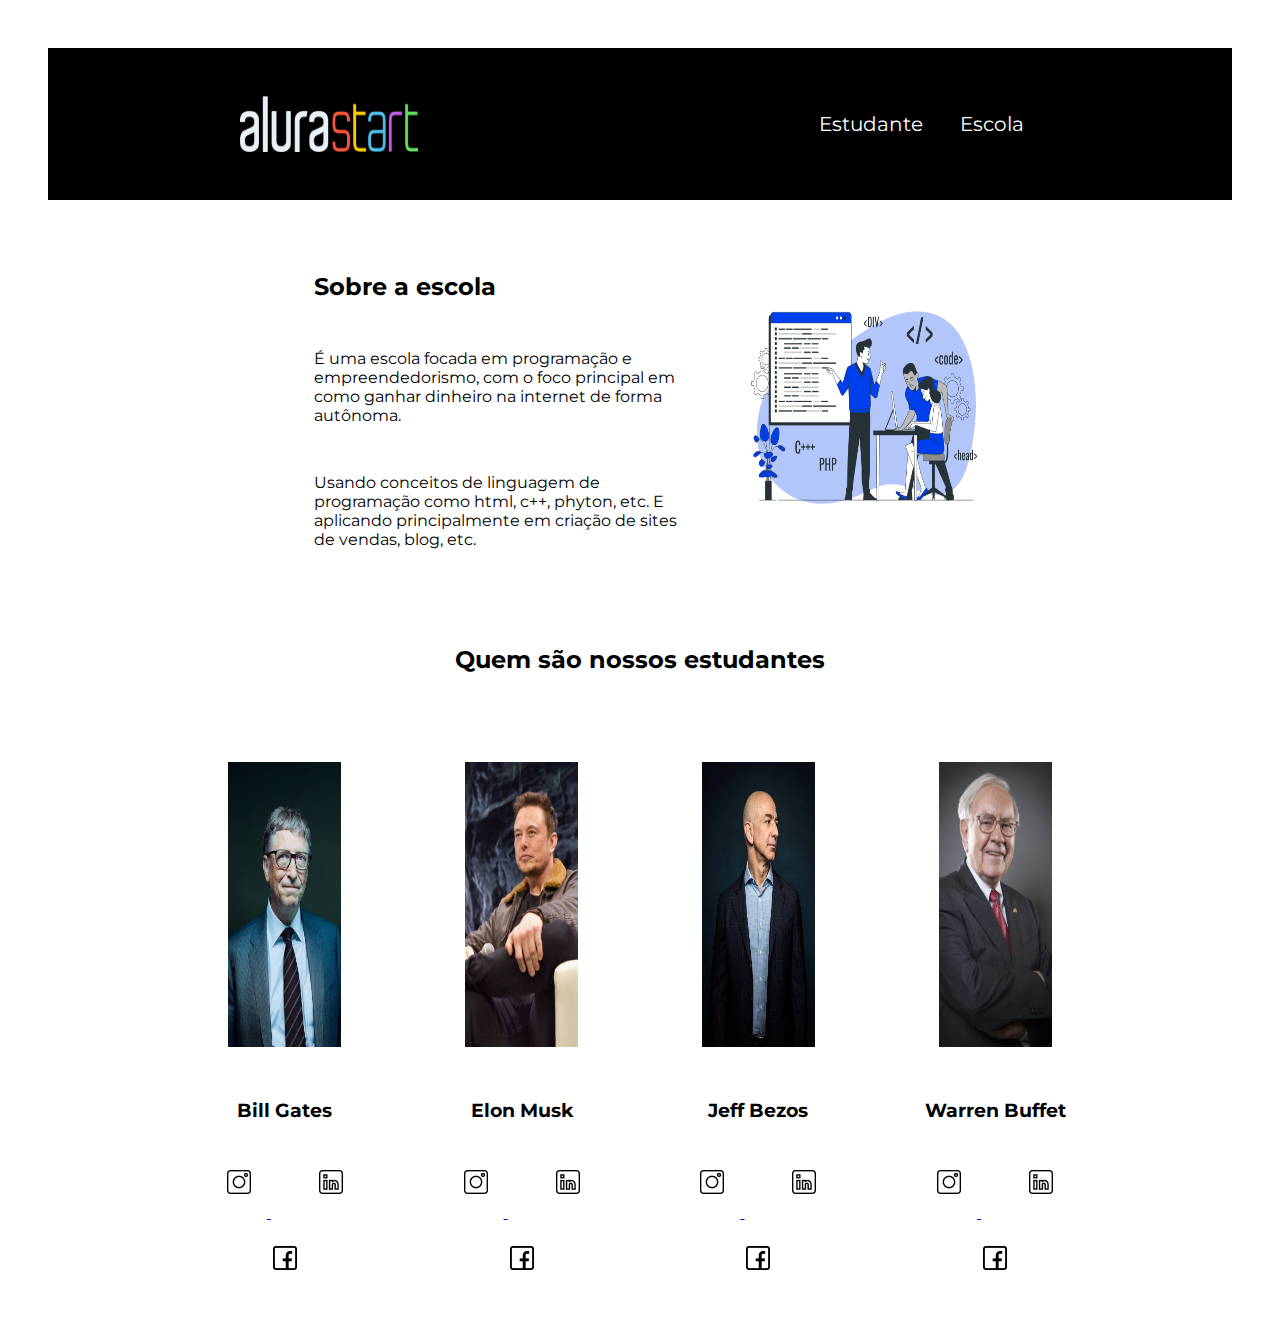
<file: site-escola-gabriel/index.html>
<!DOCTYPE html>
<html lang="en">
<head>
    <meta charset="UTF-8">
    <meta http-equiv="X-UA-Compatible" content="IE=edge">
    <meta name="viewport" content="width=device-width, initial-scale=1.0">
    <title>Gabriel Lindo</title>
    <link rel="preconnect" href="https://fonts.googleapis.com">
    <link rel="preconnect" href="https://fonts.gstatic.com" crossorigin>
    <link href="https://fonts.googleapis.com/css2?family=Montserrat:wght@300;600&display=swap" rel="stylesheet">
    <link rel="stylesheet" href="style.css">
</head>
<body>
<header class="cabecalho">
    <img class="cabecalho-imagem" src="./img/alurastart logo 1.png" alt="logo da alura start">
    <ul class="cabecalho-lista-item">
        <li class="cabecalho-lista-item">Estudante</li>
        <li class="cabecalho-lista-item">Escola</li>
    </ul>
</header>
<section class="escola">
    <div class="escola-conteudo">
    <h2 class="escola-titulo">Sobre a escola</h2>
        <p class="escola-texto-um">É uma escola focada em programação e empreendedorismo, com o foco principal em como ganhar dinheiro na internet de forma autônoma.</p>
        <p class="escola-texto-dois">Usando conceitos de linguagem de programação como html, c++, phyton, etc. E aplicando principalmente em criação de sites de vendas, blog, etc.</p>
    </div> 
    <img class="imagem-escola" src="./img/icon programador.png" alt="imagem de uma escola de programação">
</section>

<h2 class="estudante-titulo">Quem são nossos estudantes</h2>

<section class="estudante-todos">

<div class="estudante-div">
    <img class="estudante-imagem" src="./img/bill gates.jpeg" alt="foto do estudante bill gates">
    <h3>Bill Gates</h3>

    <a href="https://www.instagram.com">
        <img class="estudante-icone" src="./img/instagram 1.png" alt="icone instagram">
    </a>
    
    <a href="https://www.linkedin.com">
        <img class="estudante-icone" src="./img/linkedin 1.png" alt="icone linkedin">
    </a>

    <a href="https://www.facebook.com">
        <img class="estudante-icone" src="./img/facebook 1.png" alt="icone facebook">
    </a>

</div>

<div class="estudante-div">
    <img class="estudante-imagem" src="./img/elon musk.jpeg" alt="foto do estudante elon musk">
    <h3>Elon Musk</h3>

    <a href="https://www.instagram.com">
        <img class="estudante-icone" src="./img/instagram 1.png" alt="icone instagram">
    </a>
    
    <a href="https://www.linkedin.com">
        <img class="estudante-icone" src="./img/linkedin 1.png" alt="icone linkedin">
    </a>

    <a href="https://www.facebook.com">
        <img class="estudante-icone" src="./img/facebook 1.png" alt="icone facebook">
    </a>

</div>

<div class="estudante-div">
    <img class="estudante-imagem" src="./img/jeff bezos.jpeg" alt="foto do estudante jeff bezos">
    <h3>Jeff Bezos</h3>

    <a href="https://www.instagram.com">
        <img class="estudante-icone" src="./img/instagram 1.png" alt="icone instagram">
    </a>
    
    <a href="https://www.linkedin.com">
        <img class="estudante-icone" src="./img/linkedin 1.png" alt="icone linkedin">
    </a>

    <a href="https://www.facebook.com">
        <img class="estudante-icone" src="./img/facebook 1.png" alt="icone facebook">
    </a>

</div>

<div class="estudante-div">
    <img class="estudante-imagem" src="./img/warren buffet.jpeg" alt="foto do estudante warret buffet">
    <h3>Warren Buffet</h3>

    <a href="https://www.instagram.com">
        <img class="estudante-icone" src="./img/instagram 1.png" alt="icone instagram">
    </a>
    
    <a href="https://www.linkedin.com">
        <img class="estudante-icone" src="./img/linkedin 1.png" alt="icone linkedin">
    </a>

    <a href="https://www.facebook.com">
        <img class="estudante-icone" src="./img/facebook 1.png" alt="icone facebook">
    </a>

</div>

</section>
    
</body>
</html>
</file>
<file: site-escola-gabriel/style.css>
.cabecalho{
    background-color: #000000;
    color: white;
    display: flex;
    justify-content: space-around;
}

.cabecalho-imagem{ 
    width: 15%;
}

.cabecalho-lista-item{
    display: inline-block;
    margin: 0 16px;      
    padding: 20px 0;
    font-size: 20px;
}   

* {
    margin: 0 16px;      
    padding: 24px 0;
}

.imagem-escola {
    width: 20%;
}

.escola {
    background-image: linear-gradient(#0000 #0000);
    color: rgb(0, 0, 0);
    display: flex;
    justify-content: center;
}


.escola-conteudo {
    width: 35%;
    align-items: center;
}

body {
    font-family: 'Montserrat', sans-serif;
}

.estudante-titulo {
    padding: 24px 0;
    text-align: center;
}

.estudante-icone {
    width: 24px;
}

.estudante-imagem {
    width: 55%;
    height: 60%;
}

.estudante-todos {
    display: grid;
    grid-template-columns: 20% 20% 20% 20%;
    justify-content: center;
}

.estudante-div {
    text-align: center;
    padding: 16px 0;
}
</file>
